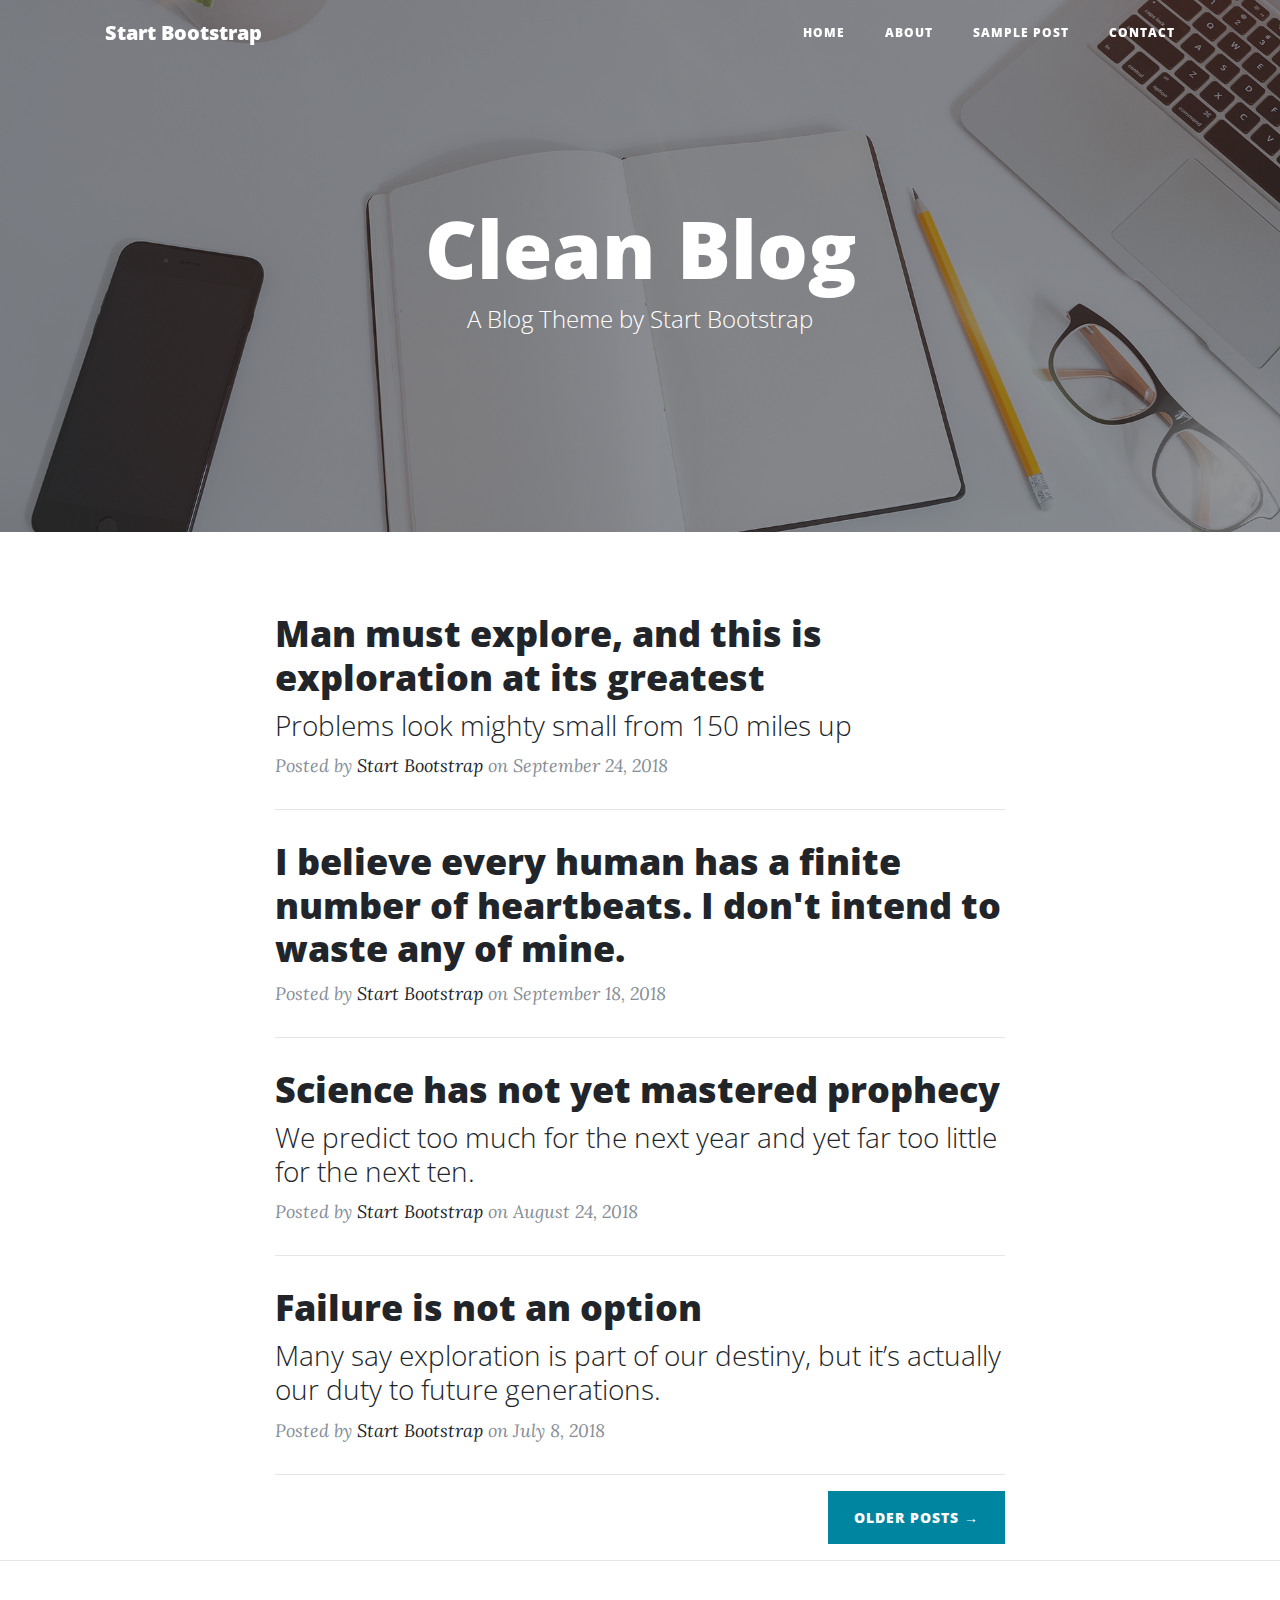
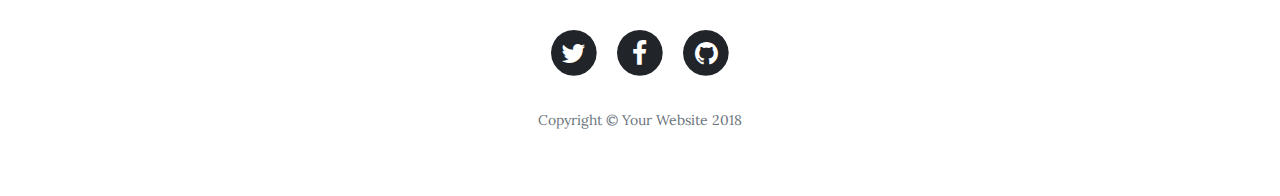
<file: blog/index.html>
<!DOCTYPE html>
<html lang="en">

  <head>

    <meta charset="utf-8">
    <meta name="viewport" content="width=device-width, initial-scale=1, shrink-to-fit=no">
    <meta name="description" content="">
    <meta name="author" content="">

    <title>Clean Blog - Start Bootstrap Theme</title>

    <!-- Bootstrap core CSS -->
    <link href="vendor/bootstrap/css/bootstrap.min.css" rel="stylesheet">

    <!-- Custom fonts for this template -->
    <link href="vendor/font-awesome/css/font-awesome.min.css" rel="stylesheet" type="text/css">
    <link href='https://fonts.googleapis.com/css?family=Lora:400,700,400italic,700italic' rel='stylesheet' type='text/css'>
    <link href='https://fonts.googleapis.com/css?family=Open+Sans:300italic,400italic,600italic,700italic,800italic,400,300,600,700,800' rel='stylesheet' type='text/css'>

    <!-- Custom styles for this template -->
    <link href="css/clean-blog.min.css" rel="stylesheet">

  </head>

  <body>

    <!-- Navigation -->
    <nav class="navbar navbar-expand-lg navbar-light fixed-top" id="mainNav">
      <div class="container">
        <a class="navbar-brand" href="index.html">Start Bootstrap</a>
        <button class="navbar-toggler navbar-toggler-right" type="button" data-toggle="collapse" data-target="#navbarResponsive" aria-controls="navbarResponsive" aria-expanded="false" aria-label="Toggle navigation">
          Menu
          <i class="fa fa-bars"></i>
        </button>
        <div class="collapse navbar-collapse" id="navbarResponsive">
          <ul class="navbar-nav ml-auto">
            <li class="nav-item">
              <a class="nav-link" href="index.html">Home</a>
            </li>
            <li class="nav-item">
              <a class="nav-link" href="about.html">About</a>
            </li>
            <li class="nav-item">
              <a class="nav-link" href="post.html">Sample Post</a>
            </li>
            <li class="nav-item">
              <a class="nav-link" href="contact.html">Contact</a>
            </li>
          </ul>
        </div>
      </div>
    </nav>

    <!-- Page Header -->
    <header class="masthead" style="background-image: url('img/home-bg.jpg')">
      <div class="overlay"></div>
      <div class="container">
        <div class="row">
          <div class="col-lg-8 col-md-10 mx-auto">
            <div class="site-heading">
              <h1>Clean Blog</h1>
              <span class="subheading">A Blog Theme by Start Bootstrap</span>
            </div>
          </div>
        </div>
      </div>
    </header>

    <!-- Main Content -->
    <div class="container">
      <div class="row">
        <div class="col-lg-8 col-md-10 mx-auto">
          <div class="post-preview">
            <a href="post.html">
              <h2 class="post-title">
                Man must explore, and this is exploration at its greatest
              </h2>
              <h3 class="post-subtitle">
                Problems look mighty small from 150 miles up
              </h3>
            </a>
            <p class="post-meta">Posted by
              <a href="#">Start Bootstrap</a>
              on September 24, 2018</p>
          </div>
          <hr>
          <div class="post-preview">
            <a href="post.html">
              <h2 class="post-title">
                I believe every human has a finite number of heartbeats. I don't intend to waste any of mine.
              </h2>
            </a>
            <p class="post-meta">Posted by
              <a href="#">Start Bootstrap</a>
              on September 18, 2018</p>
          </div>
          <hr>
          <div class="post-preview">
            <a href="post.html">
              <h2 class="post-title">
                Science has not yet mastered prophecy
              </h2>
              <h3 class="post-subtitle">
                We predict too much for the next year and yet far too little for the next ten.
              </h3>
            </a>
            <p class="post-meta">Posted by
              <a href="#">Start Bootstrap</a>
              on August 24, 2018</p>
          </div>
          <hr>
          <div class="post-preview">
            <a href="post.html">
              <h2 class="post-title">
                Failure is not an option
              </h2>
              <h3 class="post-subtitle">
                Many say exploration is part of our destiny, but it’s actually our duty to future generations.
              </h3>
            </a>
            <p class="post-meta">Posted by
              <a href="#">Start Bootstrap</a>
              on July 8, 2018</p>
          </div>
          <hr>
          <!-- Pager -->
          <div class="clearfix">
            <a class="btn btn-primary float-right" href="#">Older Posts &rarr;</a>
          </div>
        </div>
      </div>
    </div>

    <hr>

    <!-- Footer -->
    <footer>
      <div class="container">
        <div class="row">
          <div class="col-lg-8 col-md-10 mx-auto">
            <ul class="list-inline text-center">
              <li class="list-inline-item">
                <a href="#">
                  <span class="fa-stack fa-lg">
                    <i class="fa fa-circle fa-stack-2x"></i>
                    <i class="fa fa-twitter fa-stack-1x fa-inverse"></i>
                  </span>
                </a>
              </li>
              <li class="list-inline-item">
                <a href="#">
                  <span class="fa-stack fa-lg">
                    <i class="fa fa-circle fa-stack-2x"></i>
                    <i class="fa fa-facebook fa-stack-1x fa-inverse"></i>
                  </span>
                </a>
              </li>
              <li class="list-inline-item">
                <a href="#">
                  <span class="fa-stack fa-lg">
                    <i class="fa fa-circle fa-stack-2x"></i>
                    <i class="fa fa-github fa-stack-1x fa-inverse"></i>
                  </span>
                </a>
              </li>
            </ul>
            <p class="copyright text-muted">Copyright &copy; Your Website 2018</p>
          </div>
        </div>
      </div>
    </footer>

    <!-- Bootstrap core JavaScript -->
    <script src="vendor/jquery/jquery.min.js"></script>
    <script src="vendor/bootstrap/js/bootstrap.bundle.min.js"></script>

    <!-- Custom scripts for this template -->
    <script src="js/clean-blog.min.js"></script>

  </body>

</html>
</file>
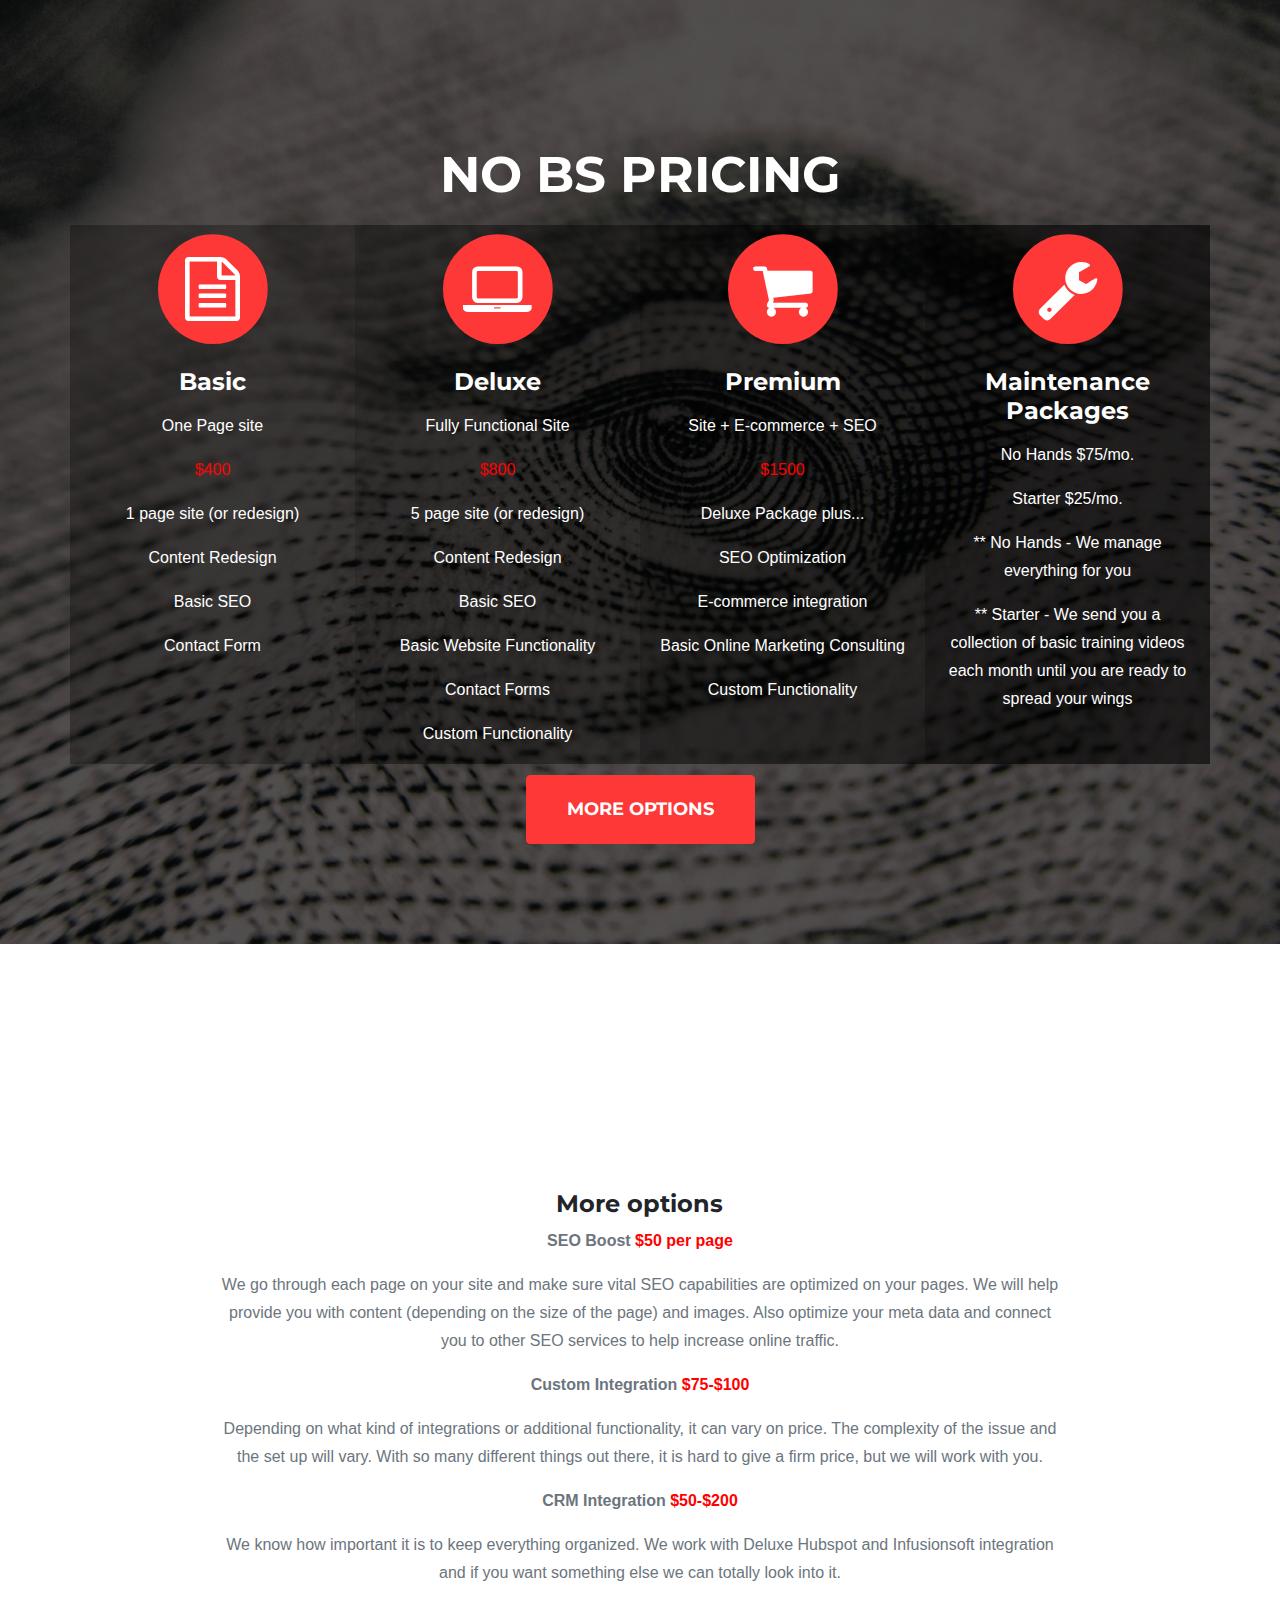
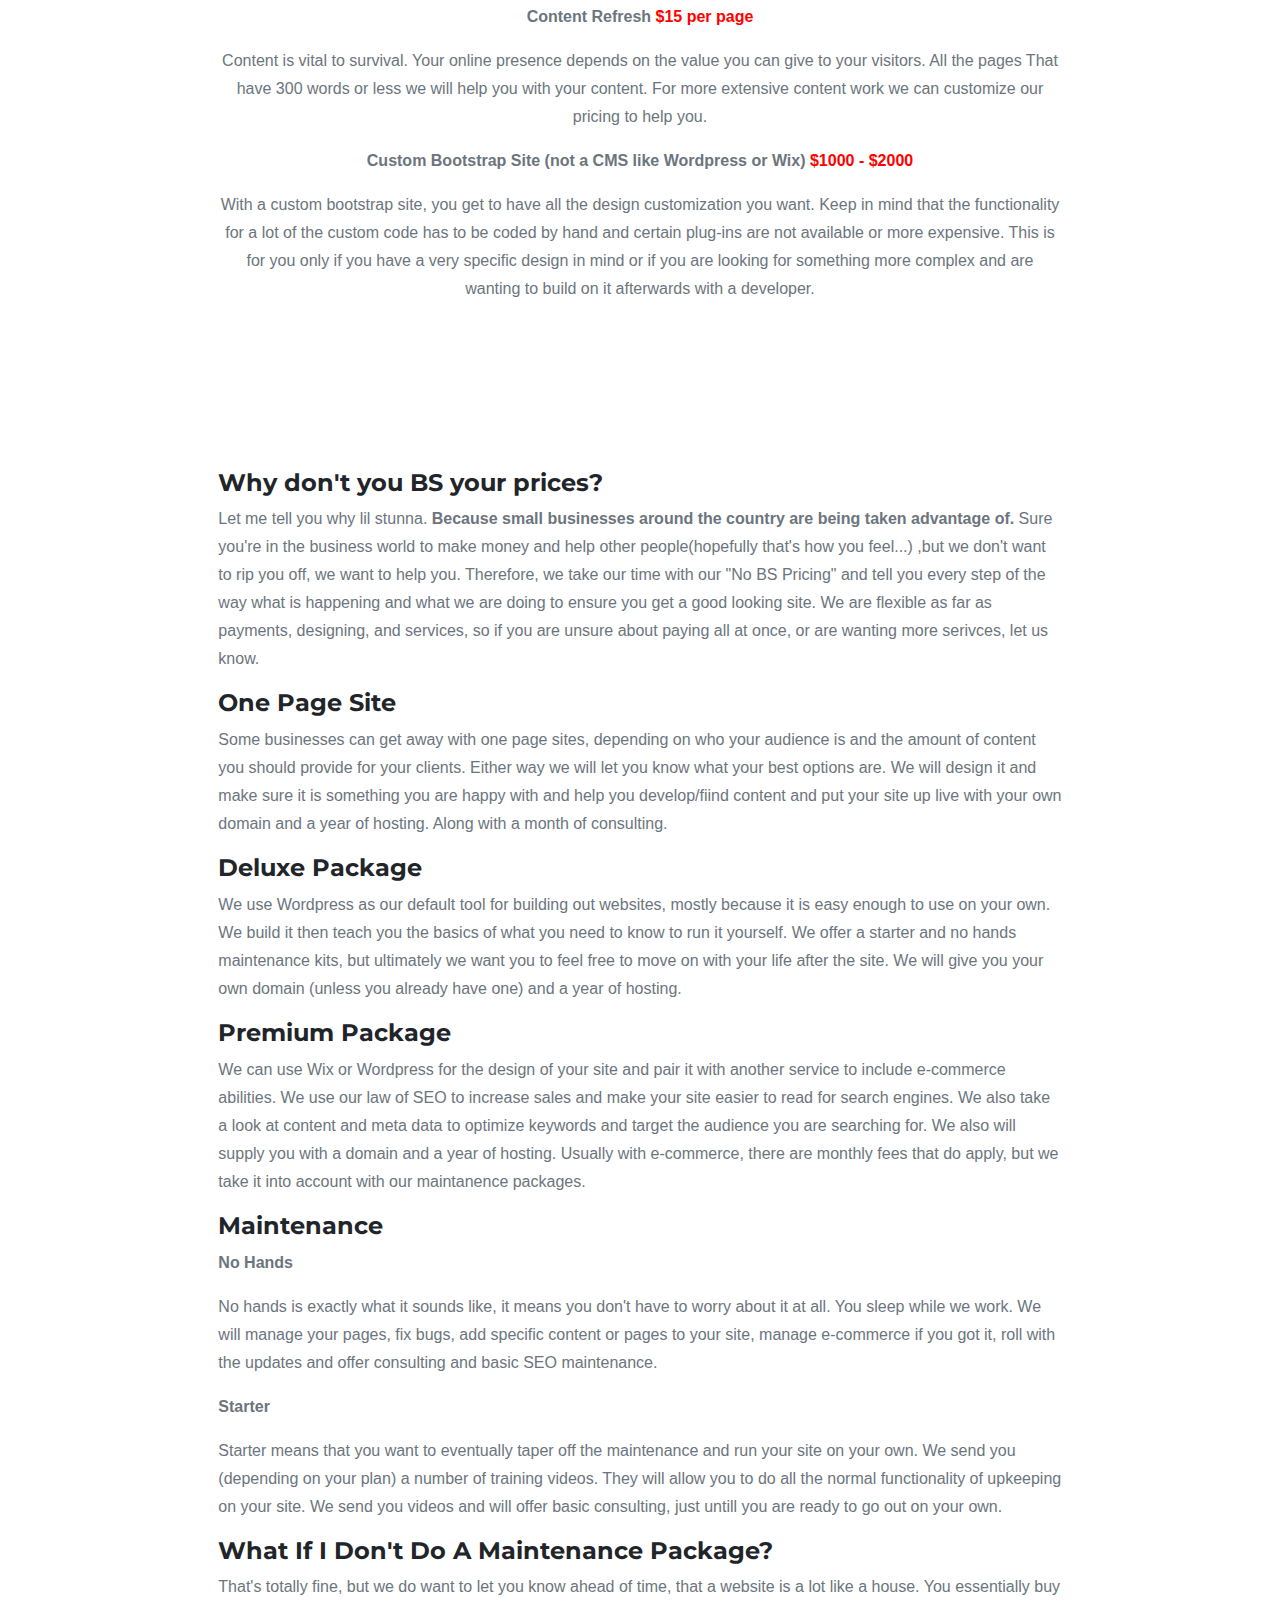
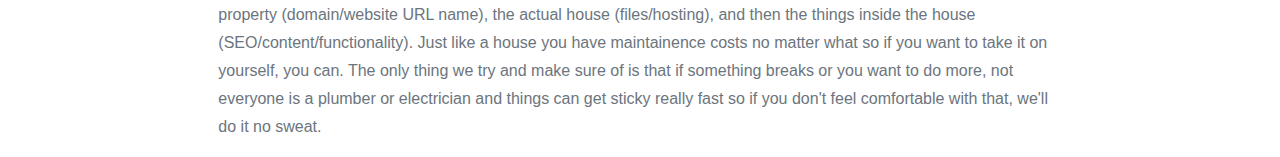
<file: prices.html>
<!DOCTYPE html>
<html lang="en">

  <head>

    <meta charset="utf-8">
    <meta name="viewport" content="width=device-width, initial-scale=1, shrink-to-fit=no">
    <meta name="description" content="One page website for web redesign or basic design. User Experience (UX) or User Interface (UI) services. We serve the entrepreneurs and working class basic websites.">
    <meta name="author" content="Clint Mossman">
    <meta name="keywords" content="UI,UX,web design,redsign,wordpress,wix,freelance,salt lake city, small business" />

    <title>No BS Pricing</title>
    <!--Logo for the Tab-->
    <link rel="shortcut icon" type="image/x-icon" href="favicon.ico" />
    <!-- Bootstrap core CSS -->
    <link href="vendor/bootstrap/css/bootstrap.min.css" rel="stylesheet">

    <!-- Custom fonts for this template -->
    <link href="vendor/font-awesome/css/font-awesome.min.css" rel="stylesheet" type="text/css">
    <link href="https://fonts.googleapis.com/css?family=Montserrat:400,700" rel="stylesheet" type="text/css">
    <link href='https://fonts.googleapis.com/css?family=Droid+Serif:400,700,400italic,700italic' rel='stylesheet' type='text/css'>
    <link href='https://fonts.googleapis.com/css?family=Roboto+Slab:400,100,300,700' rel='stylesheet' type='text/css'>
    <link href="https://fonts.googleapis.com/css?family=Barlow+Condensed" rel="stylesheet">
    <link href="https://fonts.googleapis.com/css?family=Oswald" rel="stylesheet">
    <link href="https://fonts.googleapis.com/css?family=Nunito" rel="stylesheet">
    <!-- Custom styles for this template -->
    <link href="css/agency.min.css" rel="stylesheet">

    <!--Freshchat-->
    <script src="https://wchat.freshchat.com/js/widget.js"></script>

  </head>

  <body id="page-top">
    <!-- Header -->
    <header class="masthead2">
      <div class="container">
        <div class="intro-text">
          <div class="intro-heading text-uppercase">No BS Pricing</div>
          <div>
            <div class="row text-center">
              <div class="col-md-3 card-back">
                <span class="fa-stack fa-4x">
                  <i class="fa fa-circle fa-stack-2x text-primary"></i>
                  <i class="fa fa-file-text-o fa-stack-1x fa-inverse"></i>
                </span>
                <h4 class="service-heading">Basic</h4>
                <p class="">One Page site</p>
                <p style="color:red;">$400</p>
                <p class=""> 1 page site (or redesign)</p>
                <p class=""> Content Redesign</p>
                <p class=""> Basic SEO</p>
                <p class=""> Contact Form</p>

              </div>
              <div class="col-md-3 card-back2">
                <span class="fa-stack fa-4x">
                  <i class="fa fa-circle fa-stack-2x text-primary"></i>
                  <i class="fa fa-laptop fa-stack-1x fa-inverse"></i>
                </span>
                <h4 class="service-heading">Deluxe</h4>
                <p class="">Fully Functional Site</p>
                <p style="color:red;">$800</p>
                <p class=""> 5 page site (or redesign)</p>
                <p class=""> Content Redesign</p>
                <p class=""> Basic SEO</p>
                <p class=""> Basic Website Functionality</p>
                <p class=""> Contact Forms</p>
                <p class=""> Custom Functionality</p>
              </div>
              <div class="col-md-3 card-back3">
                <span class="fa-stack fa-4x">
                  <i class="fa fa-circle fa-stack-2x text-primary"></i>
                  <i class="fa fa-shopping-cart fa-stack-1x fa-inverse"></i>
                </span>
                <h4 class="service-heading">Premium</h4>
                <p class="">Site + E-commerce + SEO</p>
                <p style="color:red;">$1500</p>
                <p class="">Deluxe Package plus...</p>
                <p class="">SEO Optimization</p>
                <p class="">E-commerce integration</p>
                <p class="">Basic Online Marketing Consulting</p>
                <p class=""> Custom Functionality</p>
              </div>
              <div class="col-md-3 card-back4">
                <span class="fa-stack fa-4x">
                  <i class="fa fa-circle fa-stack-2x text-primary"></i>
                  <i class="fa fa-wrench fa-stack-1x fa-inverse"></i>
                </span>
                <h4 class="service-heading">Maintenance Packages</h4>
                <p class="">No Hands $75/mo.</p>
                <p class="">Starter $25/mo.</p>
                <p class="">** No Hands - We manage everything
                   for you</p>
                   <p class="">** Starter - We send you a collection
                   of basic training videos each month until you are ready
                   to spread your wings</p>              </div>
            </div >
          </div>
          <div style="margin-bottom:1%;">

          </div>
          <a class="btn btn-primary btn-xl text-uppercase js-scroll-trigger" href="#options">More Options</a>
        </div>
      </div>
    </header>
    <!--This is for spacing-->
<section class="py-5">
</section>
<!-- More Options for services and pricings-->
<section id="options">
<div class="row">
<div class="col-lg-8 mx-auto text-center">
<h4>More options</h4>
  <p class="large text-muted"><strong>SEO Boost <span style="color:red;">$50 per page</span></strong></p>
  <p class="large text-muted">We go through each page on your site and make sure vital SEO capabilities are optimized on your pages.
   We will help provide you with content (depending on the size of the page) and images. Also optimize your meta data and connect you
   to other SEO services to help increase online traffic.</p>
  <p class="large text-muted"><strong>Custom Integration <span style="color:red;">$75-$100</span></strong></p>
  <p class="large text-muted">Depending on what kind of integrations or additional functionality, it can vary on price. The complexity
    of the issue and the set up will vary. With so many different things out there, it is hard to give a firm price, but we will work
    with you.</p>

  <p class="large text-muted"><strong>CRM Integration <span style="color:red;">$50-$200</span></strong></p>
  <p class="large text-muted">We know how important it is to keep everything organized. We work with Deluxe Hubspot and Infusionsoft integration
     and if you want something else we can totally look into it.</p>

  <p class="large text-muted"><strong>Content Refresh <span style="color:red;">$15 per page</strong></p>
  <p class="large text-muted">Content is vital to survival. Your online presence depends on the value you can give to your visitors. All the pages
     That have 300 words or less we will help you with your content. For more extensive content work we can customize our pricing to help you.</p>
  <!-- <p class="large text-muted"><strong>Professional Pictures <span style="color:red;">$50-$1000</span></strong></p>
  <p class="large text-muted"><strong>More Logos <span style="color:red;">$10-$30</span></strong></p> -->
  <p class="large text-muted"><strong>Custom Bootstrap Site (not a CMS like Wordpress or Wix) <span style="color:red;">$1000 - $2000</span></strong></p>
  <p class="large text-muted">With a custom bootstrap site, you get to have all the design customization you want. Keep in mind that the functionality
     for a lot of the custom code has to be coded by hand and certain plug-ins are not available or more expensive. This is for you only if you have a
     very specific design in mind or if you are looking for something more complex and are wanting to build on it afterwards with a developer.</p>

  <!-- <p class="large text-muted"><strong>UI/UX Consulting <span style="color:red;">$45/hr.</span></strong></p> -->

</div>
</div>

</section>
<!--More details aobut pricings-->

    <div class="row">
      <div class="col-lg-8 mx-auto">
        <h4>Why don't you BS your prices?</h4>
        <p class="large text-muted">Let me tell you why lil stunna. <strong>Because small businesses around the country are being taken advantage of.</strong>
           Sure you're in the business world to make money and help other people(hopefully that's how you feel...)
           ,but we don't want to rip you off, we want to help you. Therefore, we take our time with our "No BS Pricing"
           and tell you every step of the way what is happening and what we are doing to ensure you get a good looking
           site. We are flexible as far as payments, designing, and services, so if you are unsure about paying all at
           once, or are wanting more serivces, let us know.</p>
      </div>
    </div>
    <div class="row">
      <div class="col-lg-8 mx-auto">
        <h4>One Page Site</h4>
        <p class="large text-muted">Some businesses can get away with one page sites, depending on who your audience is
             and the amount of content you should provide for your clients. Either way we will let you know what your best
             options are. We will design it and make sure it is something you are happy with and help you develop/fiind content
             and put your site up live with your own domain and a year of hosting. Along with a month of consulting.</p>
      </div>
    </div>
      <div class="row">
        <div class="col-lg-8 mx-auto">
          <h4>Deluxe Package</h4>
          <p class="large text-muted">We use Wordpress as our default tool for building out websites, mostly
              because it is easy enough to use on your own. We build it then teach you the basics of what you
              need to know to run it yourself. We offer a starter and no hands maintenance kits, but ultimately
              we want you to feel free to move on with your life after the site. We will give you your own domain (unless you
              already have one) and a year of hosting.</p>
        </div>
      </div>
        <div class="row">
          <div class="col-lg-8 mx-auto">
            <h4>Premium Package</h4>
            <p class="large text-muted">We can use Wix or Wordpress for the design of your site and pair it with another
                service to include e-commerce abilities. We use our law of SEO to increase sales and make your site easier
                to read for search engines. We also take a look at content and meta data to optimize keywords and target
                the audience you are searching for. We also will supply you with a domain and a year of hosting. Usually with
                e-commerce, there are monthly fees that do apply, but we take it into account with our maintanence packages. </p>
          </div>
        </div>
         <div class="row">
           <div class="col-lg-8 mx-auto">
             <h4>Maintenance</h4>
             <p class="large text-muted"><strong>No Hands</strong></p>
             <p class="large text-muted">No hands is exactly what it sounds like, it means you don't have to worry about it at all. You sleep while we work.
                We will manage your pages, fix bugs, add specific content or pages to your site, manage e-commerce if you got it, roll with the updates and
                offer consulting and basic SEO maintenance.</p>
              <p class="large text-muted"><strong>Starter</strong></p>
              <p class="large text-muted">Starter means that you want to eventually taper off the maintenance and run your site on your own. We send you (depending on
                 your plan) a number of training videos. They will allow you to do all the normal functionality of upkeeping on your site. We send you videos and will
                 offer basic consulting, just untill you are ready to go out on your own.</p>
              </div>
            </div>
            <div class="row">
              <div class="col-lg-8 mx-auto">
                <h4>What If I Don't Do A Maintenance Package?</h4>
                <p class="large text-muted">That's totally fine, but we do want to let you know ahead of time, that a website
                   is a lot like a house. You essentially buy property (domain/website URL name), the actual house (files/hosting),
                   and then the things inside the house (SEO/content/functionality). Just like a house you have maintainence costs no matter what
                   so if you want to take it on yourself, you can. The only thing we try and make sure of is that if something breaks or you want
                   to do more, not everyone is a plumber or electrician and things can get sticky really fast so if you don't feel comfortable with that, we'll do it no sweat.</p>
              </div>
            </div>

      <!-- Bootstrap core JavaScript -->
      <script src="vendor/jquery/jquery.min.js"></script>
      <script src="vendor/bootstrap/js/bootstrap.bundle.min.js"></script>

      <!-- Plugin JavaScript -->
      <script src="vendor/jquery-easing/jquery.easing.min.js"></script>

      <!-- Contact form JavaScript -->
      <script src="js/jqBootstrapValidation.js"></script>
      <script src="js/contact_me.js"></script>

      <!-- Custom scripts for this template -->
      <script src="js/agency.min.js"></script>
      <!--Freshchat-->
      <script>
    window.fcWidget.init({
      token: "c277e3c4-a111-4d59-a6a8-3f703b2008e5",
      host: "https://wchat.freshchat.com"
    });
  </script>
  <!-- Start of HubSpot Embed Code -->
    <script type="text/javascript" id="hs-script-loader" async defer src="//js.hs-scripts.com/4120799.js"></script>
  <!-- End of HubSpot Embed Code -->
    </body>
</file>
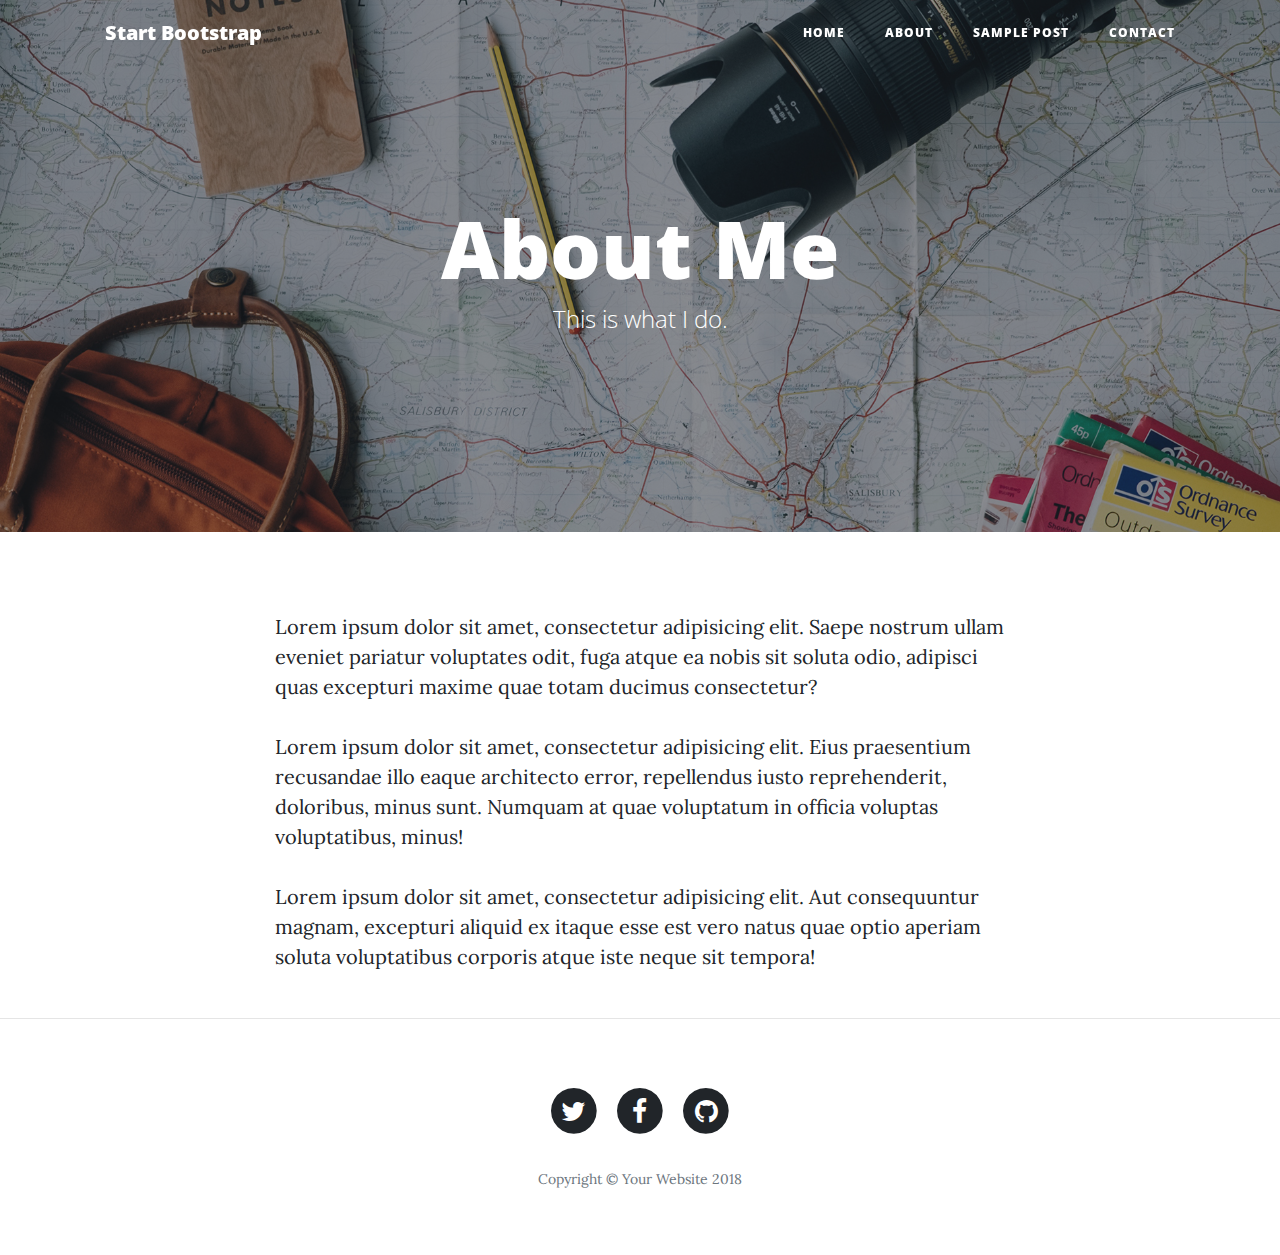
<file: blog/about.html>
<!DOCTYPE html>
<html lang="en">

  <head>

    <meta charset="utf-8">
    <meta name="viewport" content="width=device-width, initial-scale=1, shrink-to-fit=no">
    <meta name="description" content="">
    <meta name="author" content="">

    <title>Clean Blog - Start Bootstrap Theme</title>

    <!-- Bootstrap core CSS -->
    <link href="vendor/bootstrap/css/bootstrap.min.css" rel="stylesheet">

    <!-- Custom fonts for this template -->
    <link href="vendor/font-awesome/css/font-awesome.min.css" rel="stylesheet" type="text/css">
    <link href='https://fonts.googleapis.com/css?family=Lora:400,700,400italic,700italic' rel='stylesheet' type='text/css'>
    <link href='https://fonts.googleapis.com/css?family=Open+Sans:300italic,400italic,600italic,700italic,800italic,400,300,600,700,800' rel='stylesheet' type='text/css'>

    <!-- Custom styles for this template -->
    <link href="css/clean-blog.min.css" rel="stylesheet">

  </head>

  <body>

    <!-- Navigation -->
    <nav class="navbar navbar-expand-lg navbar-light fixed-top" id="mainNav">
      <div class="container">
        <a class="navbar-brand" href="index.html">Start Bootstrap</a>
        <button class="navbar-toggler navbar-toggler-right" type="button" data-toggle="collapse" data-target="#navbarResponsive" aria-controls="navbarResponsive" aria-expanded="false" aria-label="Toggle navigation">
          Menu
          <i class="fa fa-bars"></i>
        </button>
        <div class="collapse navbar-collapse" id="navbarResponsive">
          <ul class="navbar-nav ml-auto">
            <li class="nav-item">
              <a class="nav-link" href="index.html">Home</a>
            </li>
            <li class="nav-item">
              <a class="nav-link" href="about.html">About</a>
            </li>
            <li class="nav-item">
              <a class="nav-link" href="post.html">Sample Post</a>
            </li>
            <li class="nav-item">
              <a class="nav-link" href="contact.html">Contact</a>
            </li>
          </ul>
        </div>
      </div>
    </nav>

    <!-- Page Header -->
    <header class="masthead" style="background-image: url('img/about-bg.jpg')">
      <div class="overlay"></div>
      <div class="container">
        <div class="row">
          <div class="col-lg-8 col-md-10 mx-auto">
            <div class="page-heading">
              <h1>About Me</h1>
              <span class="subheading">This is what I do.</span>
            </div>
          </div>
        </div>
      </div>
    </header>

    <!-- Main Content -->
    <div class="container">
      <div class="row">
        <div class="col-lg-8 col-md-10 mx-auto">
          <p>Lorem ipsum dolor sit amet, consectetur adipisicing elit. Saepe nostrum ullam eveniet pariatur voluptates odit, fuga atque ea nobis sit soluta odio, adipisci quas excepturi maxime quae totam ducimus consectetur?</p>
          <p>Lorem ipsum dolor sit amet, consectetur adipisicing elit. Eius praesentium recusandae illo eaque architecto error, repellendus iusto reprehenderit, doloribus, minus sunt. Numquam at quae voluptatum in officia voluptas voluptatibus, minus!</p>
          <p>Lorem ipsum dolor sit amet, consectetur adipisicing elit. Aut consequuntur magnam, excepturi aliquid ex itaque esse est vero natus quae optio aperiam soluta voluptatibus corporis atque iste neque sit tempora!</p>
        </div>
      </div>
    </div>

    <hr>

    <!-- Footer -->
    <footer>
      <div class="container">
        <div class="row">
          <div class="col-lg-8 col-md-10 mx-auto">
            <ul class="list-inline text-center">
              <li class="list-inline-item">
                <a href="#">
                  <span class="fa-stack fa-lg">
                    <i class="fa fa-circle fa-stack-2x"></i>
                    <i class="fa fa-twitter fa-stack-1x fa-inverse"></i>
                  </span>
                </a>
              </li>
              <li class="list-inline-item">
                <a href="#">
                  <span class="fa-stack fa-lg">
                    <i class="fa fa-circle fa-stack-2x"></i>
                    <i class="fa fa-facebook fa-stack-1x fa-inverse"></i>
                  </span>
                </a>
              </li>
              <li class="list-inline-item">
                <a href="#">
                  <span class="fa-stack fa-lg">
                    <i class="fa fa-circle fa-stack-2x"></i>
                    <i class="fa fa-github fa-stack-1x fa-inverse"></i>
                  </span>
                </a>
              </li>
            </ul>
            <p class="copyright text-muted">Copyright &copy; Your Website 2018</p>
          </div>
        </div>
      </div>
    </footer>

    <!-- Bootstrap core JavaScript -->
    <script src="vendor/jquery/jquery.min.js"></script>
    <script src="vendor/bootstrap/js/bootstrap.bundle.min.js"></script>

    <!-- Custom scripts for this template -->
    <script src="js/clean-blog.min.js"></script>

  </body>

</html>
</file>
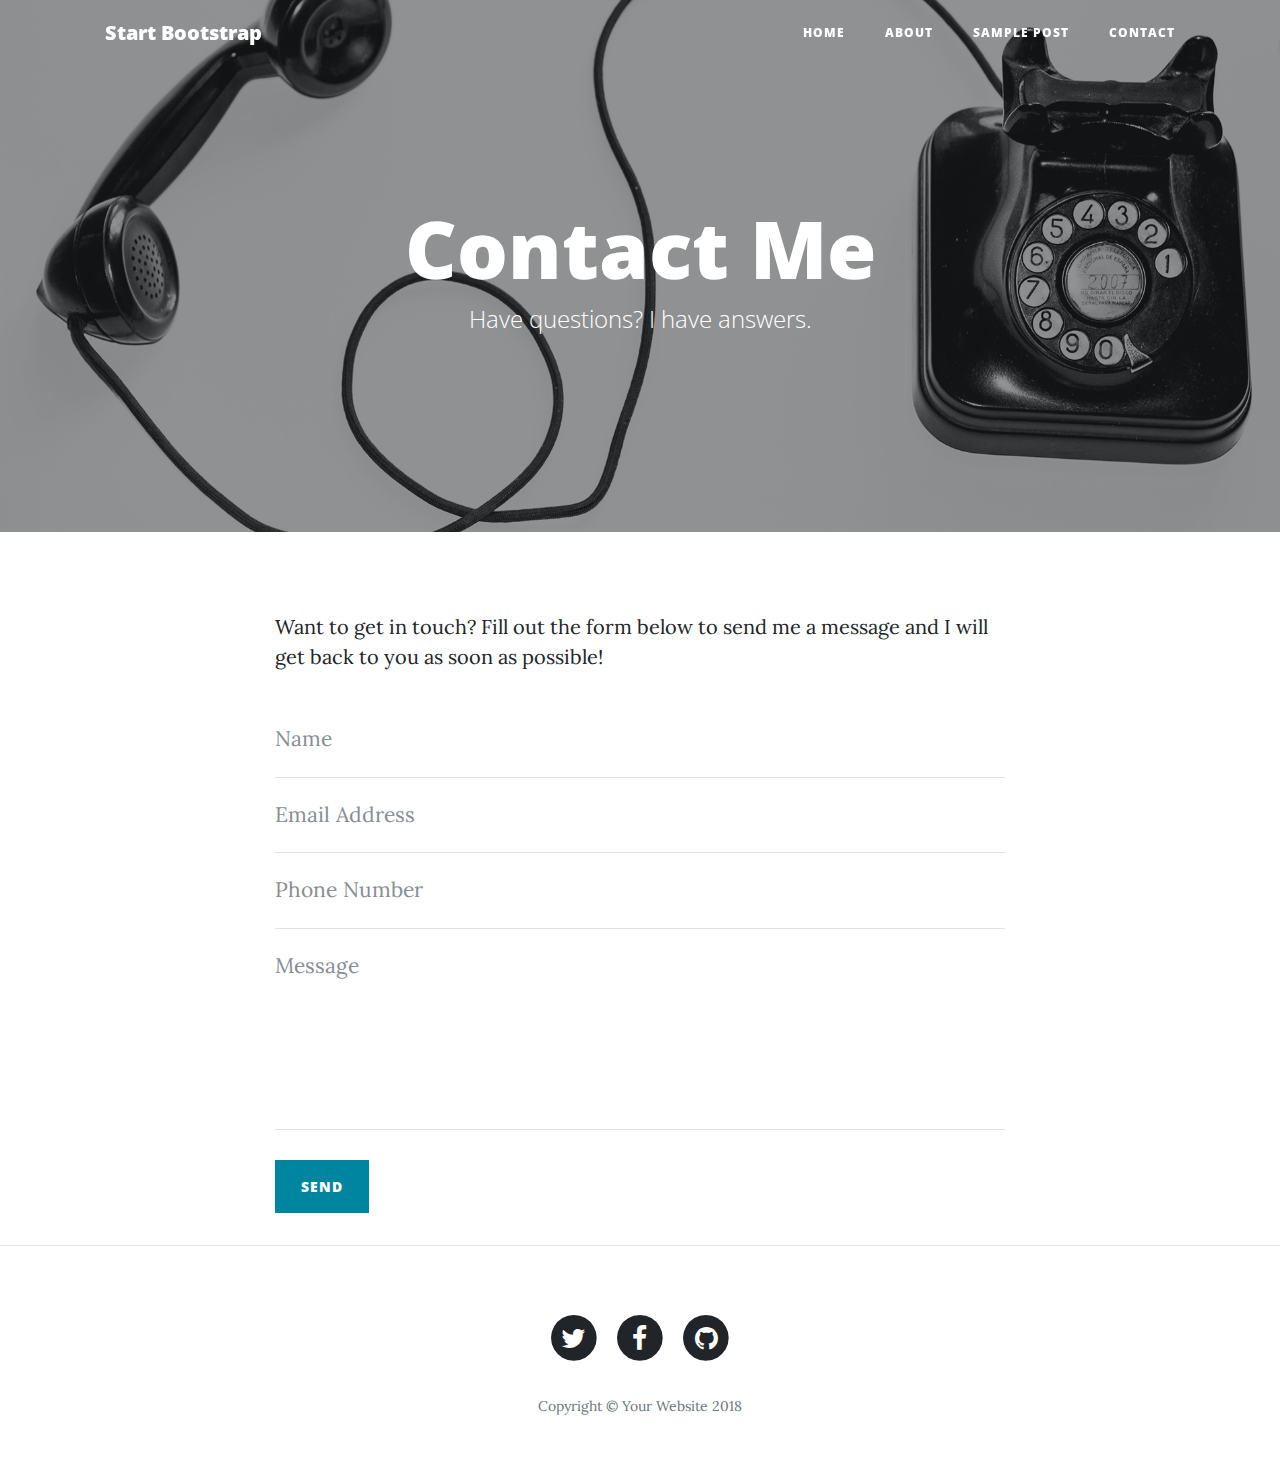
<file: blog/contact.html>
<!DOCTYPE html>
<html lang="en">

  <head>

    <meta charset="utf-8">
    <meta name="viewport" content="width=device-width, initial-scale=1, shrink-to-fit=no">
    <meta name="description" content="">
    <meta name="author" content="">

    <title>Clean Blog - Start Bootstrap Theme</title>

    <!-- Bootstrap core CSS -->
    <link href="vendor/bootstrap/css/bootstrap.min.css" rel="stylesheet">

    <!-- Custom fonts for this template -->
    <link href="vendor/font-awesome/css/font-awesome.min.css" rel="stylesheet" type="text/css">
    <link href='https://fonts.googleapis.com/css?family=Lora:400,700,400italic,700italic' rel='stylesheet' type='text/css'>
    <link href='https://fonts.googleapis.com/css?family=Open+Sans:300italic,400italic,600italic,700italic,800italic,400,300,600,700,800' rel='stylesheet' type='text/css'>

    <!-- Custom styles for this template -->
    <link href="css/clean-blog.min.css" rel="stylesheet">

  </head>

  <body>

    <!-- Navigation -->
    <nav class="navbar navbar-expand-lg navbar-light fixed-top" id="mainNav">
      <div class="container">
        <a class="navbar-brand" href="index.html">Start Bootstrap</a>
        <button class="navbar-toggler navbar-toggler-right" type="button" data-toggle="collapse" data-target="#navbarResponsive" aria-controls="navbarResponsive" aria-expanded="false" aria-label="Toggle navigation">
          Menu
          <i class="fa fa-bars"></i>
        </button>
        <div class="collapse navbar-collapse" id="navbarResponsive">
          <ul class="navbar-nav ml-auto">
            <li class="nav-item">
              <a class="nav-link" href="index.html">Home</a>
            </li>
            <li class="nav-item">
              <a class="nav-link" href="about.html">About</a>
            </li>
            <li class="nav-item">
              <a class="nav-link" href="post.html">Sample Post</a>
            </li>
            <li class="nav-item">
              <a class="nav-link" href="contact.html">Contact</a>
            </li>
          </ul>
        </div>
      </div>
    </nav>

    <!-- Page Header -->
    <header class="masthead" style="background-image: url('img/contact-bg.jpg')">
      <div class="overlay"></div>
      <div class="container">
        <div class="row">
          <div class="col-lg-8 col-md-10 mx-auto">
            <div class="page-heading">
              <h1>Contact Me</h1>
              <span class="subheading">Have questions? I have answers.</span>
            </div>
          </div>
        </div>
      </div>
    </header>

    <!-- Main Content -->
    <div class="container">
      <div class="row">
        <div class="col-lg-8 col-md-10 mx-auto">
          <p>Want to get in touch? Fill out the form below to send me a message and I will get back to you as soon as possible!</p>
          <!-- Contact Form - Enter your email address on line 19 of the mail/contact_me.php file to make this form work. -->
          <!-- WARNING: Some web hosts do not allow emails to be sent through forms to common mail hosts like Gmail or Yahoo. It's recommended that you use a private domain email address! -->
          <!-- To use the contact form, your site must be on a live web host with PHP! The form will not work locally! -->
          <form name="sentMessage" id="contactForm" novalidate>
            <div class="control-group">
              <div class="form-group floating-label-form-group controls">
                <label>Name</label>
                <input type="text" class="form-control" placeholder="Name" id="name" required data-validation-required-message="Please enter your name.">
                <p class="help-block text-danger"></p>
              </div>
            </div>
            <div class="control-group">
              <div class="form-group floating-label-form-group controls">
                <label>Email Address</label>
                <input type="email" class="form-control" placeholder="Email Address" id="email" required data-validation-required-message="Please enter your email address.">
                <p class="help-block text-danger"></p>
              </div>
            </div>
            <div class="control-group">
              <div class="form-group col-xs-12 floating-label-form-group controls">
                <label>Phone Number</label>
                <input type="tel" class="form-control" placeholder="Phone Number" id="phone" required data-validation-required-message="Please enter your phone number.">
                <p class="help-block text-danger"></p>
              </div>
            </div>
            <div class="control-group">
              <div class="form-group floating-label-form-group controls">
                <label>Message</label>
                <textarea rows="5" class="form-control" placeholder="Message" id="message" required data-validation-required-message="Please enter a message."></textarea>
                <p class="help-block text-danger"></p>
              </div>
            </div>
            <br>
            <div id="success"></div>
            <div class="form-group">
              <button type="submit" class="btn btn-primary" id="sendMessageButton">Send</button>
            </div>
          </form>
        </div>
      </div>
    </div>

    <hr>

    <!-- Footer -->
    <footer>
      <div class="container">
        <div class="row">
          <div class="col-lg-8 col-md-10 mx-auto">
            <ul class="list-inline text-center">
              <li class="list-inline-item">
                <a href="#">
                  <span class="fa-stack fa-lg">
                    <i class="fa fa-circle fa-stack-2x"></i>
                    <i class="fa fa-twitter fa-stack-1x fa-inverse"></i>
                  </span>
                </a>
              </li>
              <li class="list-inline-item">
                <a href="#">
                  <span class="fa-stack fa-lg">
                    <i class="fa fa-circle fa-stack-2x"></i>
                    <i class="fa fa-facebook fa-stack-1x fa-inverse"></i>
                  </span>
                </a>
              </li>
              <li class="list-inline-item">
                <a href="#">
                  <span class="fa-stack fa-lg">
                    <i class="fa fa-circle fa-stack-2x"></i>
                    <i class="fa fa-github fa-stack-1x fa-inverse"></i>
                  </span>
                </a>
              </li>
            </ul>
            <p class="copyright text-muted">Copyright &copy; Your Website 2018</p>
          </div>
        </div>
      </div>
    </footer>

    <!-- Bootstrap core JavaScript -->
    <script src="vendor/jquery/jquery.min.js"></script>
    <script src="vendor/bootstrap/js/bootstrap.bundle.min.js"></script>

    <!-- Contact Form JavaScript -->
    <script src="js/jqBootstrapValidation.js"></script>
    <script src="js/contact_me.js"></script>

    <!-- Custom scripts for this template -->
    <script src="js/clean-blog.min.js"></script>

  </body>

</html>
</file>
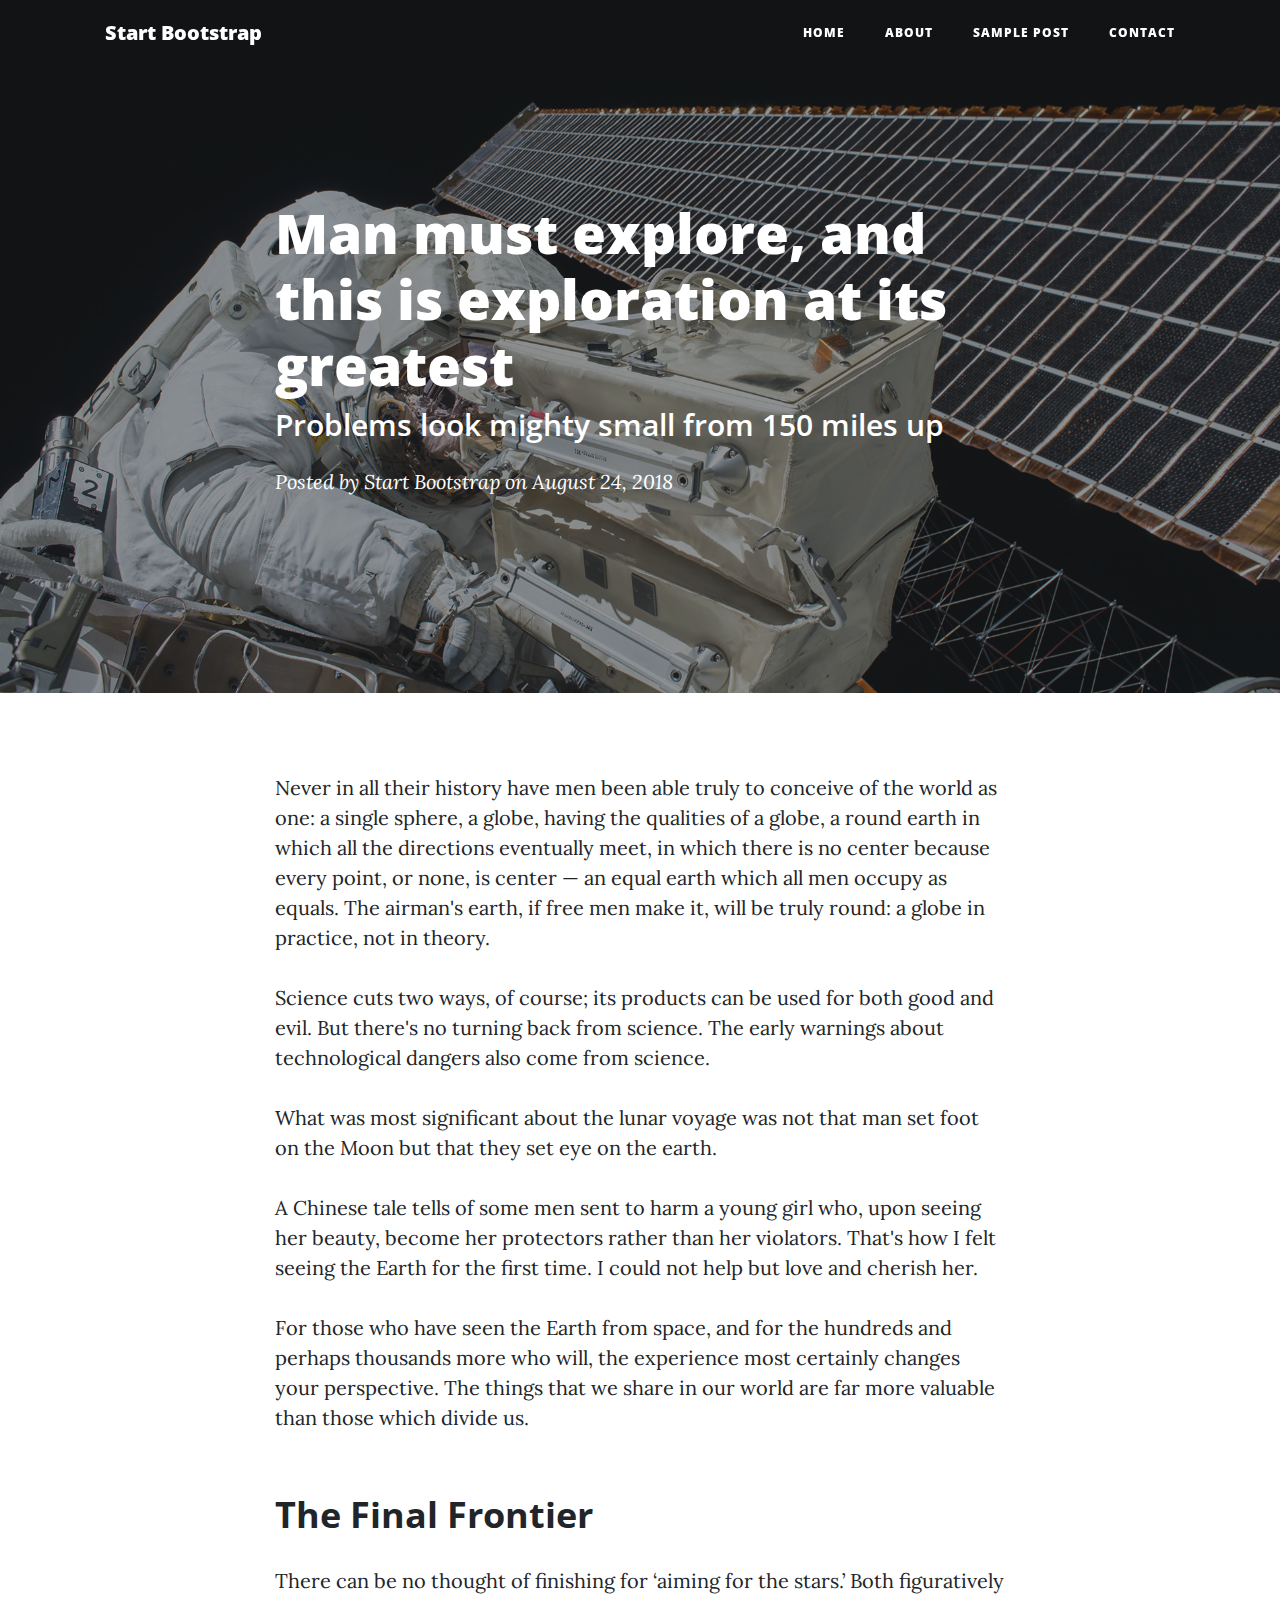
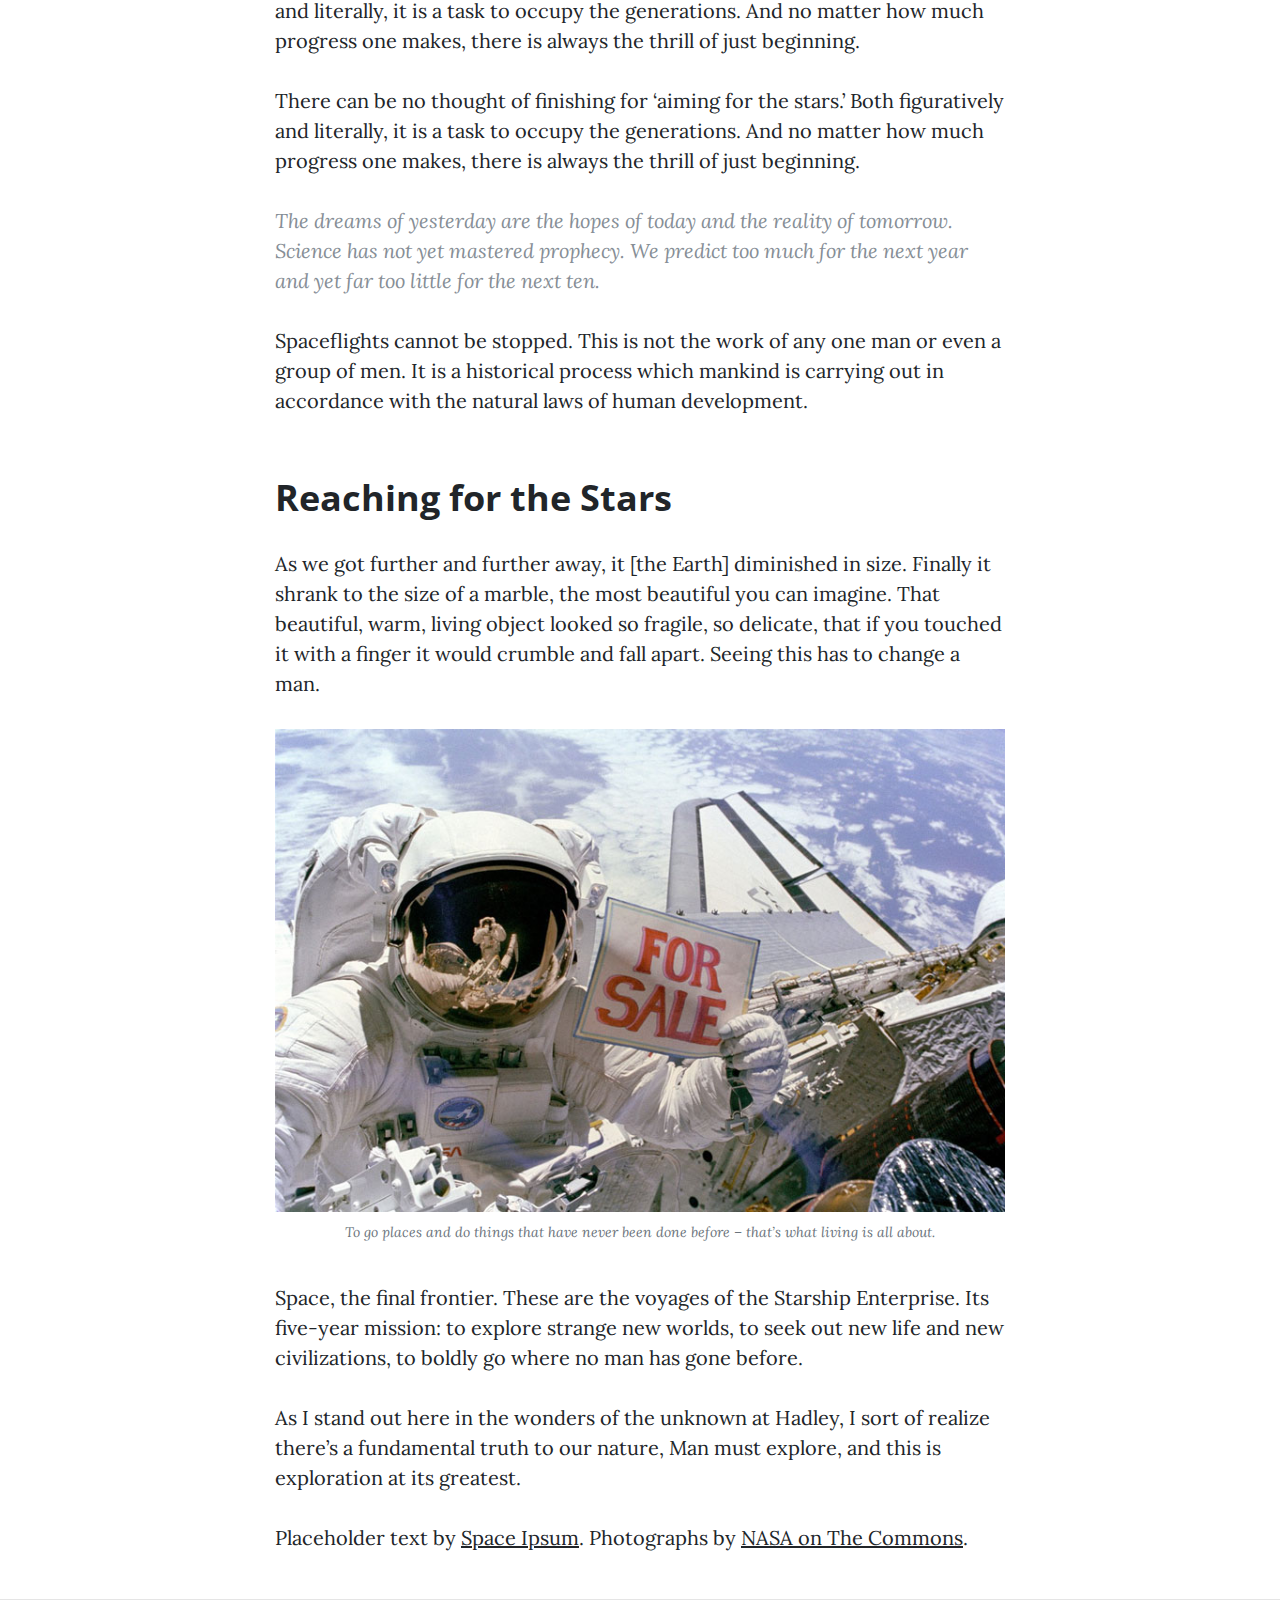
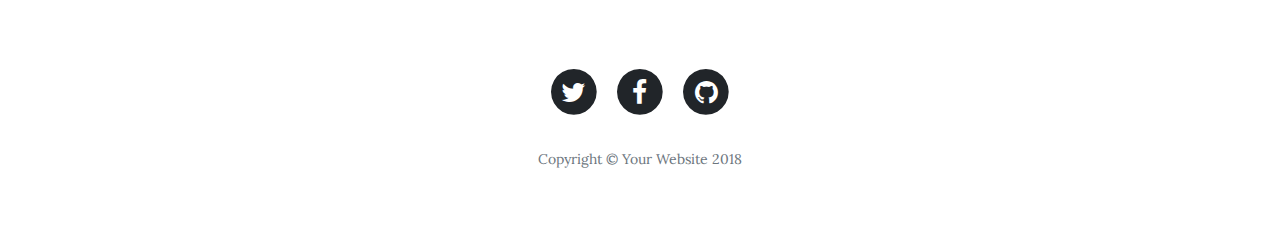
<file: blog/post.html>
<!DOCTYPE html>
<html lang="en">

  <head>

    <meta charset="utf-8">
    <meta name="viewport" content="width=device-width, initial-scale=1, shrink-to-fit=no">
    <meta name="description" content="">
    <meta name="author" content="">

    <title>Clean Blog - Start Bootstrap Theme</title>

    <!-- Bootstrap core CSS -->
    <link href="vendor/bootstrap/css/bootstrap.min.css" rel="stylesheet">

    <!-- Custom fonts for this template -->
    <link href="vendor/font-awesome/css/font-awesome.min.css" rel="stylesheet" type="text/css">
    <link href='https://fonts.googleapis.com/css?family=Lora:400,700,400italic,700italic' rel='stylesheet' type='text/css'>
    <link href='https://fonts.googleapis.com/css?family=Open+Sans:300italic,400italic,600italic,700italic,800italic,400,300,600,700,800' rel='stylesheet' type='text/css'>

    <!-- Custom styles for this template -->
    <link href="css/clean-blog.min.css" rel="stylesheet">

  </head>

  <body>

    <!-- Navigation -->
    <nav class="navbar navbar-expand-lg navbar-light fixed-top" id="mainNav">
      <div class="container">
        <a class="navbar-brand" href="index.html">Start Bootstrap</a>
        <button class="navbar-toggler navbar-toggler-right" type="button" data-toggle="collapse" data-target="#navbarResponsive" aria-controls="navbarResponsive" aria-expanded="false" aria-label="Toggle navigation">
          Menu
          <i class="fa fa-bars"></i>
        </button>
        <div class="collapse navbar-collapse" id="navbarResponsive">
          <ul class="navbar-nav ml-auto">
            <li class="nav-item">
              <a class="nav-link" href="index.html">Home</a>
            </li>
            <li class="nav-item">
              <a class="nav-link" href="about.html">About</a>
            </li>
            <li class="nav-item">
              <a class="nav-link" href="post.html">Sample Post</a>
            </li>
            <li class="nav-item">
              <a class="nav-link" href="contact.html">Contact</a>
            </li>
          </ul>
        </div>
      </div>
    </nav>

    <!-- Page Header -->
    <header class="masthead" style="background-image: url('img/post-bg.jpg')">
      <div class="overlay"></div>
      <div class="container">
        <div class="row">
          <div class="col-lg-8 col-md-10 mx-auto">
            <div class="post-heading">
              <h1>Man must explore, and this is exploration at its greatest</h1>
              <h2 class="subheading">Problems look mighty small from 150 miles up</h2>
              <span class="meta">Posted by
                <a href="#">Start Bootstrap</a>
                on August 24, 2018</span>
            </div>
          </div>
        </div>
      </div>
    </header>

    <!-- Post Content -->
    <article>
      <div class="container">
        <div class="row">
          <div class="col-lg-8 col-md-10 mx-auto">
            <p>Never in all their history have men been able truly to conceive of the world as one: a single sphere, a globe, having the qualities of a globe, a round earth in which all the directions eventually meet, in which there is no center because every point, or none, is center — an equal earth which all men occupy as equals. The airman's earth, if free men make it, will be truly round: a globe in practice, not in theory.</p>

            <p>Science cuts two ways, of course; its products can be used for both good and evil. But there's no turning back from science. The early warnings about technological dangers also come from science.</p>

            <p>What was most significant about the lunar voyage was not that man set foot on the Moon but that they set eye on the earth.</p>

            <p>A Chinese tale tells of some men sent to harm a young girl who, upon seeing her beauty, become her protectors rather than her violators. That's how I felt seeing the Earth for the first time. I could not help but love and cherish her.</p>

            <p>For those who have seen the Earth from space, and for the hundreds and perhaps thousands more who will, the experience most certainly changes your perspective. The things that we share in our world are far more valuable than those which divide us.</p>

            <h2 class="section-heading">The Final Frontier</h2>

            <p>There can be no thought of finishing for ‘aiming for the stars.’ Both figuratively and literally, it is a task to occupy the generations. And no matter how much progress one makes, there is always the thrill of just beginning.</p>

            <p>There can be no thought of finishing for ‘aiming for the stars.’ Both figuratively and literally, it is a task to occupy the generations. And no matter how much progress one makes, there is always the thrill of just beginning.</p>

            <blockquote class="blockquote">The dreams of yesterday are the hopes of today and the reality of tomorrow. Science has not yet mastered prophecy. We predict too much for the next year and yet far too little for the next ten.</blockquote>

            <p>Spaceflights cannot be stopped. This is not the work of any one man or even a group of men. It is a historical process which mankind is carrying out in accordance with the natural laws of human development.</p>

            <h2 class="section-heading">Reaching for the Stars</h2>

            <p>As we got further and further away, it [the Earth] diminished in size. Finally it shrank to the size of a marble, the most beautiful you can imagine. That beautiful, warm, living object looked so fragile, so delicate, that if you touched it with a finger it would crumble and fall apart. Seeing this has to change a man.</p>

            <a href="#">
              <img class="img-fluid" src="img/post-sample-image.jpg" alt="">
            </a>
            <span class="caption text-muted">To go places and do things that have never been done before – that’s what living is all about.</span>

            <p>Space, the final frontier. These are the voyages of the Starship Enterprise. Its five-year mission: to explore strange new worlds, to seek out new life and new civilizations, to boldly go where no man has gone before.</p>

            <p>As I stand out here in the wonders of the unknown at Hadley, I sort of realize there’s a fundamental truth to our nature, Man must explore, and this is exploration at its greatest.</p>

            <p>Placeholder text by
              <a href="http://spaceipsum.com/">Space Ipsum</a>. Photographs by
              <a href="https://www.flickr.com/photos/nasacommons/">NASA on The Commons</a>.</p>
          </div>
        </div>
      </div>
    </article>

    <hr>

    <!-- Footer -->
    <footer>
      <div class="container">
        <div class="row">
          <div class="col-lg-8 col-md-10 mx-auto">
            <ul class="list-inline text-center">
              <li class="list-inline-item">
                <a href="#">
                  <span class="fa-stack fa-lg">
                    <i class="fa fa-circle fa-stack-2x"></i>
                    <i class="fa fa-twitter fa-stack-1x fa-inverse"></i>
                  </span>
                </a>
              </li>
              <li class="list-inline-item">
                <a href="#">
                  <span class="fa-stack fa-lg">
                    <i class="fa fa-circle fa-stack-2x"></i>
                    <i class="fa fa-facebook fa-stack-1x fa-inverse"></i>
                  </span>
                </a>
              </li>
              <li class="list-inline-item">
                <a href="#">
                  <span class="fa-stack fa-lg">
                    <i class="fa fa-circle fa-stack-2x"></i>
                    <i class="fa fa-github fa-stack-1x fa-inverse"></i>
                  </span>
                </a>
              </li>
            </ul>
            <p class="copyright text-muted">Copyright &copy; Your Website 2018</p>
          </div>
        </div>
      </div>
    </footer>

    <!-- Bootstrap core JavaScript -->
    <script src="vendor/jquery/jquery.min.js"></script>
    <script src="vendor/bootstrap/js/bootstrap.bundle.min.js"></script>

    <!-- Custom scripts for this template -->
    <script src="js/clean-blog.min.js"></script>

  </body>

</html>
</file>
<file: blog/css/clean-blog.min.css>
body{font-size:20px;color:#212529;font-family:Lora,'Times New Roman',serif}p{line-height:1.5;margin:30px 0}p a{text-decoration:underline}h1,h2,h3,h4,h5,h6{font-weight:800;font-family:'Open Sans','Helvetica Neue',Helvetica,Arial,sans-serif}a{color:#212529;-webkit-transition:all .2s;-moz-transition:all .2s;transition:all .2s}a:focus,a:hover{color:#0085a1}blockquote{font-style:italic;color:#868e96}.section-heading{font-size:36px;font-weight:700;margin-top:60px}.caption{font-size:14px;font-style:italic;display:block;margin:0;padding:10px;text-align:center;border-bottom-right-radius:5px;border-bottom-left-radius:5px}::-moz-selection{color:#fff;background:#0085a1;text-shadow:none}::selection{color:#fff;background:#0085a1;text-shadow:none}img::selection{color:#fff;background:0 0}img::-moz-selection{color:#fff;background:0 0}#mainNav{position:absolute;border-bottom:1px solid #e9ecef;background-color:#fff;font-family:'Open Sans','Helvetica Neue',Helvetica,Arial,sans-serif}#mainNav .navbar-brand{font-weight:800;color:#343a40}#mainNav .navbar-toggler{font-size:12px;font-weight:800;padding:13px;text-transform:uppercase;color:#343a40}#mainNav .navbar-nav>li.nav-item>a{font-size:12px;font-weight:800;letter-spacing:1px;text-transform:uppercase}@media only screen and (min-width:992px){#mainNav{border-bottom:1px solid transparent;background:0 0}#mainNav .navbar-brand{padding:10px 20px;color:#fff}#mainNav .navbar-brand:focus,#mainNav .navbar-brand:hover{color:rgba(255,255,255,.8)}#mainNav .navbar-nav>li.nav-item>a{padding:10px 20px;color:#fff}#mainNav .navbar-nav>li.nav-item>a:focus,#mainNav .navbar-nav>li.nav-item>a:hover{color:rgba(255,255,255,.8)}}@media only screen and (min-width:992px){#mainNav{-webkit-transition:background-color .2s;-moz-transition:background-color .2s;transition:background-color .2s;-webkit-transform:translate3d(0,0,0);-moz-transform:translate3d(0,0,0);-ms-transform:translate3d(0,0,0);-o-transform:translate3d(0,0,0);transform:translate3d(0,0,0);-webkit-backface-visibility:hidden}#mainNav.is-fixed{position:fixed;top:-67px;-webkit-transition:-webkit-transform .2s;-moz-transition:-moz-transform .2s;transition:transform .2s;border-bottom:1px solid #fff;background-color:rgba(255,255,255,.9)}#mainNav.is-fixed .navbar-brand{color:#212529}#mainNav.is-fixed .navbar-brand:focus,#mainNav.is-fixed .navbar-brand:hover{color:#0085a1}#mainNav.is-fixed .navbar-nav>li.nav-item>a{color:#212529}#mainNav.is-fixed .navbar-nav>li.nav-item>a:focus,#mainNav.is-fixed .navbar-nav>li.nav-item>a:hover{color:#0085a1}#mainNav.is-visible{-webkit-transform:translate3d(0,100%,0);-moz-transform:translate3d(0,100%,0);-ms-transform:translate3d(0,100%,0);-o-transform:translate3d(0,100%,0);transform:translate3d(0,100%,0)}}header.masthead{margin-bottom:50px;background:no-repeat center center;background-color:#868e96;background-attachment:scroll;position:relative;-webkit-background-size:cover;-moz-background-size:cover;-o-background-size:cover;background-size:cover}header.masthead .overlay{position:absolute;top:0;left:0;height:100%;width:100%;background-color:#212529;opacity:.5}header.masthead .page-heading,header.masthead .post-heading,header.masthead .site-heading{padding:200px 0 150px;color:#fff}@media only screen and (min-width:768px){header.masthead .page-heading,header.masthead .post-heading,header.masthead .site-heading{padding:200px 0}}header.masthead .page-heading,header.masthead .site-heading{text-align:center}header.masthead .page-heading h1,header.masthead .site-heading h1{font-size:50px;margin-top:0}header.masthead .page-heading .subheading,header.masthead .site-heading .subheading{font-size:24px;font-weight:300;line-height:1.1;display:block;margin:10px 0 0;font-family:'Open Sans','Helvetica Neue',Helvetica,Arial,sans-serif}@media only screen and (min-width:768px){header.masthead .page-heading h1,header.masthead .site-heading h1{font-size:80px}}header.masthead .post-heading h1{font-size:35px}header.masthead .post-heading .meta,header.masthead .post-heading .subheading{line-height:1.1;display:block}header.masthead .post-heading .subheading{font-size:24px;font-weight:600;margin:10px 0 30px;font-family:'Open Sans','Helvetica Neue',Helvetica,Arial,sans-serif}header.masthead .post-heading .meta{font-size:20px;font-weight:300;font-style:italic;font-family:Lora,'Times New Roman',serif}header.masthead .post-heading .meta a{color:#fff}@media only screen and (min-width:768px){header.masthead .post-heading h1{font-size:55px}header.masthead .post-heading .subheading{font-size:30px}}.post-preview>a{color:#212529}.post-preview>a:focus,.post-preview>a:hover{text-decoration:none;color:#0085a1}.post-preview>a>.post-title{font-size:30px;margin-top:30px;margin-bottom:10px}.post-preview>a>.post-subtitle{font-weight:300;margin:0 0 10px}.post-preview>.post-meta{font-size:18px;font-style:italic;margin-top:0;color:#868e96}.post-preview>.post-meta>a{text-decoration:none;color:#212529}.post-preview>.post-meta>a:focus,.post-preview>.post-meta>a:hover{text-decoration:underline;color:#0085a1}@media only screen and (min-width:768px){.post-preview>a>.post-title{font-size:36px}}.floating-label-form-group{font-size:14px;position:relative;margin-bottom:0;padding-bottom:.5em;border-bottom:1px solid #dee2e6}.floating-label-form-group input,.floating-label-form-group textarea{font-size:1.5em;position:relative;z-index:1;padding:0;resize:none;border:none;border-radius:0;background:0 0;box-shadow:none!important;font-family:Lora,'Times New Roman',serif}.floating-label-form-group input::-webkit-input-placeholder,.floating-label-form-group textarea::-webkit-input-placeholder{color:#868e96;font-family:Lora,'Times New Roman',serif}.floating-label-form-group label{font-size:.85em;line-height:1.764705882em;position:relative;z-index:0;top:2em;display:block;margin:0;-webkit-transition:top .3s ease,opacity .3s ease;-moz-transition:top .3s ease,opacity .3s ease;-ms-transition:top .3s ease,opacity .3s ease;transition:top .3s ease,opacity .3s ease;vertical-align:middle;vertical-align:baseline;opacity:0}.floating-label-form-group .help-block{margin:15px 0}.floating-label-form-group-with-value label{top:0;opacity:1}.floating-label-form-group-with-focus label{color:#0085a1}form .form-group:first-child .floating-label-form-group{border-top:1px solid #dee2e6}footer{padding:50px 0 65px}footer .list-inline{margin:0;padding:0}footer .copyright{font-size:14px;margin-bottom:0;text-align:center}.btn{font-size:14px;font-weight:800;padding:15px 25px;letter-spacing:1px;text-transform:uppercase;border-radius:0;font-family:'Open Sans','Helvetica Neue',Helvetica,Arial,sans-serif}.btn-primary{background-color:#0085a1;border-color:#0085a1}.btn-primary:active,.btn-primary:focus,.btn-primary:hover{color:#fff;background-color:#00657b!important;border-color:#00657b!important}.btn-lg{font-size:16px;padding:25px 35px}
</file>
<file: css/agency.min.css>
#fffNunitobody{overflow-x:hidden;font-family:'Roboto Slab','Helvetica Neue',Helvetica,Arial,sans-serif}header.masthead2 {
  text-align: center;
  color: white;
  background-image: url("../img/header-bg2.jpg");
  background-repeat: no-repeat;
  background-attachment: scroll;
  background-position: center center;
  -webkit-background-size: cover;
  -moz-background-size: cover;
  -o-background-size: cover;
  background-size: cover;
}.brand {
  font-family: 'Roboto' , sans-serif;
}

.fa-2x {
  font-size: 2em !important;}

.fa-3x {
  font-size: 3em !important;}
.fa-4x {
  font-size: 4em !important;}
.fa-5x {
  display: flex;
  flex-direction: column;
  justify-content: center;
  font-size: 5em !important;}
  header.masthead2 .intro-text {
    padding-top: 150px;
    padding-bottom: 100px;
  }header.masthead2 .intro-text .intro-lead-in {
    font-size: 22px;
    font-style: italic;
    line-height: 22px;
    margin-bottom: 25px;
    font-family: 'Barlow Condensed', 'Helvetica Neue', Helvetica, Arial, sans-serif;
  }header.masthead2 .intro-text .intro-heading {
    font-size: 50px;
    font-weight: 700;
    line-height: 50px;
    margin-bottom: 25px;
    font-family: 'Montserrat', 'Helvetica Neue', Helvetica, Arial, sans-serif;
  }
  .expand{
    -webkit-transform: scale(1);
          -ms-transform: scale(1);
          transform: scale(1);
          transition: 1s;

  }
  .expand:hover{
    -webkit-transform: scale(1.3);
          -ms-transform: scale(1.3);
          transform: scale(1.3);
          transition: 1s;
  }

  .card-back{
    background-color: rgba(0, 0, 0, 0.3);

  }
  .card-back2{
    background-color:rgba(0, 0, 0, 0.4);
    }
  .card-back3{
    background-color:rgba(0, 0, 0, 0.5);
    }
    .card-back4{
      background-color:rgba(0, 0, 0, 0.6);
      }p{line-height:1.75}a{color:#fe3737}a:hover{color:#fe3737}.text-primary{color:#fe3737!important}h1,h2,h3,h4,h5,h6{font-weight:700;font-family:Montserrat,'Helvetica Neue',Helvetica,Arial,sans-serif}section{padding:100px 0}section h2.section-heading{font-size:40px;margin-top:0;margin-bottom:15px}section h3.section-subheading{font-size:16px;font-weight:400;font-style:italic;margin-bottom:75px;text-transform:none;font-family:'Nunito','Helvetica Neue',Helvetica,Arial,sans-serif}@media (min-width:768px){section{padding:150px 0}}.btn{font-family:Montserrat,'Helvetica Neue',Helvetica,Arial,sans-serif;font-weight:700}.btn-xl{font-size:18px;padding:20px 40px}.btn-primary{background-color:#fe3737;border-color:#fe3737}.btn-primary:active,.btn-primary:focus,.btn-primary:hover{background-color:#c43117!important;border-color:#c43117!important;color:#fff}.btn-primary:active,.btn-primary:focus{box-shadow:0 0 0 .2rem rgba(209, 200, 200, 0.5)!important}::-moz-selection{background:#fe3737;text-shadow:none}::selection{background:#fe3737;text-shadow:none}img::selection{background:0 0}img::-moz-selection{background:0 0}#mainNav{background-color:#212529}#mainNav .navbar-toggler{font-size:12px;right:0;padding:13px;text-transform:uppercase;color:
      fff;border:0;background-color:#fe3737;font-family:Montserrat,'Helvetica Neue',Helvetica,Arial,sans-serif}#mainNav .navbar-brand{color:#fe3737;font-family:'Barlow Condensed','Helvetica Neue',Helvetica,Arial,cursive}#mainNav .navbar-brand.active,#mainNav .navbar-brand:active,#mainNav .navbar-brand:focus,#mainNav .navbar-brand:hover{color:#fff}#mainNav .navbar-nav .nav-item .nav-link{font-size:90%;font-weight:400;padding:.75em 0;letter-spacing:1px;color:#fff;font-family:Montserrat,'Helvetica Neue',Helvetica,Arial,sans-serif}#mainNav .navbar-nav .nav-item .nav-link.active,#mainNav .navbar-nav .nav-item .nav-link:hover{color:#fe3737}@media (min-width:992px){#mainNav{padding-top:25px;padding-bottom:25px;-webkit-transition:padding-top .3s,padding-bottom .3s;-moz-transition:padding-top .3s,padding-bottom .3s;transition:padding-top .3s,padding-bottom .3s;border:none;background-color:transparent}#mainNav .navbar-brand{font-size:1.75em;-webkit-transition:all .3s;-moz-transition:all .3s;transition:all .3s}#mainNav .navbar-nav .nav-item .nav-link{padding:1.1em 1em!important}#mainNav.navbar-shrink{padding-top:0;padding-bottom:0;background-color:#212529}#mainNav.navbar-shrink .navbar-brand{font-size:1.25em;padding:12px 0}}header.masthead{text-align:center;color:#fff;background-image:url(../img/header-bg1.jpg);background-repeat:no-repeat;background-attachment:scroll;background-position:center center;-webkit-background-size:cover;-moz-background-size:cover;-o-background-size:cover;background-size:cover}header.masthead .intro-text{padding-top:150px;padding-bottom:100px}header.masthead .intro-text .intro-lead-in{font-size:22px;line-height:22px;margin-bottom:25px;font-family:'Nunito','Helvetica Neue',Helvetica,Arial,sans-serif}header.masthead .intro-text .intro-heading{font-size:50px;font-weight:700;line-height:50px;margin-bottom:25px;font-family:Montserrat,'Helvetica Neue',Helvetica,Arial,sans-serif}@media (min-width:768px){header.masthead .intro-text{padding-top:300px;padding-bottom:200px}header.masthead .intro-text .intro-lead-in{font-size:40px;line-height:40px;margin-bottom:25px;font-style:italic;font-family:'Nunito','Helvetica Neue',Helvetica,Arial,sans-serif}header.masthead .intro-text .intro-heading{font-size:75px;font-weight:700;line-height:75px;margin-bottom:50px;font-family:Montserrat,'Helvetica Neue',Helvetica,Arial,sans-serif}}.service-heading{margin:15px 0;text-transform:none}#portfolio .portfolio-item{right:0;margin:0 0 15px}#portfolio .portfolio-item .portfolio-link{position:relative;display:block;max-width:400px;margin:0 auto;cursor:pointer}#portfolio .portfolio-item .portfolio-link .portfolio-hover{position:absolute;width:100%;height:100%;-webkit-transition:all ease .5s;-moz-transition:all ease .5s;transition:all ease .5s;opacity:0;background:rgba(254, 78, 55, 0.9)}#portfolio .portfolio-item .portfolio-link .portfolio-hover:hover{opacity:1}#portfolio .portfolio-item .portfolio-link .portfolio-hover .portfolio-hover-content{font-size:20px;position:absolute;top:50%;width:100%;height:20px;margin-top:-12px;text-align:center;color:#fff}#portfolio .portfolio-item .portfolio-link .portfolio-hover .portfolio-hover-content i{margin-top:-12px}#portfolio .portfolio-item .portfolio-link .portfolio-hover .portfolio-hover-content h3,#portfolio .portfolio-item .portfolio-link .portfolio-hover .portfolio-hover-content h4{margin:0}#portfolio .portfolio-item .portfolio-caption{max-width:400px;margin:0 auto;padding:25px;text-align:center;background-color:#fff}#portfolio .portfolio-item .portfolio-caption h4{margin:0;text-transform:none}#portfolio .portfolio-item .portfolio-caption p{font-size:16px;font-style:italic;margin:0;font-family:'Nunito','Helvetica Neue',Helvetica,Arial,sans-serif}#portfolio *{z-index:2}@media (min-width:767px){#portfolio .portfolio-item{margin:0 0 30px}}.portfolio-modal{padding-right:0!important}.portfolio-modal .modal-dialog{margin:1rem;max-width:100vw}.portfolio-modal .modal-content{padding:100px 0;text-align:center}.portfolio-modal .modal-content h2{font-size:3em;margin-bottom:15px}.portfolio-modal .modal-content p{margin-bottom:30px}.portfolio-modal .modal-content p.item-intro{font-size:16px;font-style:italic;margin:20px 0 30px;font-family:'Nunito','Helvetica Neue',Helvetica,Arial,sans-serif}.portfolio-modal .modal-content ul.list-inline{margin-top:0;margin-bottom:30px}.portfolio-modal .modal-content img{margin-bottom:30px}.portfolio-modal .modal-content button{cursor:pointer}.portfolio-modal .close-modal{position:absolute;top:25px;right:25px;width:75px;height:75px;cursor:pointer;background-color:transparent}.portfolio-modal .close-modal:hover{opacity:.3}.portfolio-modal .close-modal .lr{z-index:1051;width:1px;height:75px;margin-left:35px;-webkit-transform:rotate(45deg);-ms-transform:rotate(45deg);transform:rotate(45deg);background-color:#212529}.portfolio-modal .close-modal .lr .rl{z-index:1052;width:1px;height:75px;-webkit-transform:rotate(90deg);-ms-transform:rotate(90deg);transform:rotate(90deg);background-color:#212529}.timeline{position:relative;padding:0;list-style:none}.timeline:before{position:absolute;top:0;bottom:0;left:40px;width:2px;margin-left:-1.5px;content:'';background-color:#e9ecef}.timeline>li{position:relative;min-height:50px;margin-bottom:50px}.timeline>li:after,.timeline>li:before{display:table;content:' '}.timeline>li:after{clear:both}.timeline>li .timeline-panel{position:relative;float:right;width:100%;padding:0 20px 0 100px;text-align:left}.timeline>li .timeline-panel:before{right:auto;left:-15px;border-right-width:15px;border-left-width:0}.timeline>li .timeline-panel:after{right:auto;left:-14px;border-right-width:14px;border-left-width:0}.timeline>li .timeline-image{position:absolute;z-index:100;left:0;width:80px;height:80px;margin-left:0;text-align:center;color:#fff;border:7px solid #e9ecef;border-radius:100%;background-color:#fe3737}.timeline>li .timeline-image h4{font-size:10px;line-height:14px;margin-top:12px}.timeline>li.timeline-inverted>.timeline-panel{float:right;padding:0 20px 0 100px;text-align:left}.timeline>li.timeline-inverted>.timeline-panel:before{right:auto;left:-15px;border-right-width:15px;border-left-width:0}.timeline>li.timeline-inverted>.timeline-panel:after{right:auto;left:-14px;border-right-width:14px;border-left-width:0}.timeline>li:last-child{margin-bottom:0}.timeline .timeline-heading h4{margin-top:0;color:inherit}.timeline .timeline-heading h4.subheading{text-transform:none}.timeline .timeline-body>p,.timeline .timeline-body>ul{margin-bottom:0}@media (min-width:768px){.timeline:before{left:50%}.timeline>li{min-height:100px;margin-bottom:100px}.timeline>li .timeline-panel{float:left;width:41%;padding:0 20px 20px 30px;text-align:right}.timeline>li .timeline-image{left:50%;width:100px;height:100px;margin-left:-50px}.timeline>li .timeline-image h4{font-size:13px;line-height:18px;margin-top:16px}.timeline>li.timeline-inverted>.timeline-panel{float:right;padding:0 30px 20px 20px;text-align:left}}@media (min-width:992px){.timeline>li{min-height:150px}.timeline>li .timeline-panel{padding:0 20px 20px}.timeline>li .timeline-image{width:150px;height:150px;margin-left:-75px}.timeline>li .timeline-image h4{font-size:18px;line-height:26px;margin-top:30px}.timeline>li.timeline-inverted>.timeline-panel{padding:0 20px 20px}}@media (min-width:1200px){.timeline>li{min-height:170px}.timeline>li .timeline-panel{padding:0 20px 20px 100px}.timeline>li .timeline-image{width:170px;height:170px;margin-left:-85px}.timeline>li .timeline-image h4{margin-top:40px}.timeline>li.timeline-inverted>.timeline-panel{padding:0 100px 20px 20px}}.team-member{margin-bottom:50px;text-align:center}.team-member img{width:225px;height:225px;border:7px solid #fff}.team-member h4{margin-top:25px;margin-bottom:0;text-transform:none}.team-member p{margin-top:0}section#contact{background-color:#212529;background-image:url(../img/map-image.png);background-repeat:no-repeat;background-position:center}section#contact .section-heading{color:#fff}section#contact .form-group{margin-bottom:25px}section#contact .form-group input,section#contact .form-group textarea{padding:20px}section#contact .form-group input.form-control{height:auto}section#contact .form-group textarea.form-control{height:248px}section#contact .form-control:focus{border-color:#fe3737;box-shadow:none}section#contact ::-webkit-input-placeholder{font-weight:700;color:#ced4da;font-family:Montserrat,'Helvetica Neue',Helvetica,Arial,sans-serif}section#contact :-moz-placeholder{font-weight:700;color:#ced4da;font-family:Montserrat,'Helvetica Neue',Helvetica,Arial,sans-serif}section#contact ::-moz-placeholder{font-weight:700;color:#ced4da;font-family:Montserrat,'Helvetica Neue',Helvetica,Arial,sans-serif}section#contact :-ms-input-placeholder{font-weight:700;color:#ced4da;font-family:Montserrat,'Helvetica Neue',Helvetica,Arial,sans-serif}footer{padding:25px 0;text-align:center}footer span.copyright{font-size:90%;line-height:40px;text-transform:none;font-family:Montserrat,'Helvetica Neue',Helvetica,Arial,sans-serif}footer ul.quicklinks{font-size:90%;line-height:40px;margin-bottom:0;text-transform:none;font-family:Montserrat,'Helvetica Neue',Helvetica,Arial,sans-serif}ul.social-buttons{margin-bottom:0}ul.social-buttons li a{font-size:20px;line-height:40px;display:block;width:40px;height:40px;-webkit-transition:all .3s;-moz-transition:all .3s;transition:all .3s;color:#fff;border-radius:100%;outline:0;background-color:#212529}ul.social-buttons li a:active,ul.social-buttons li a:focus,ul.social-buttons li a:hover{background-color:#fe3737}
</file>
